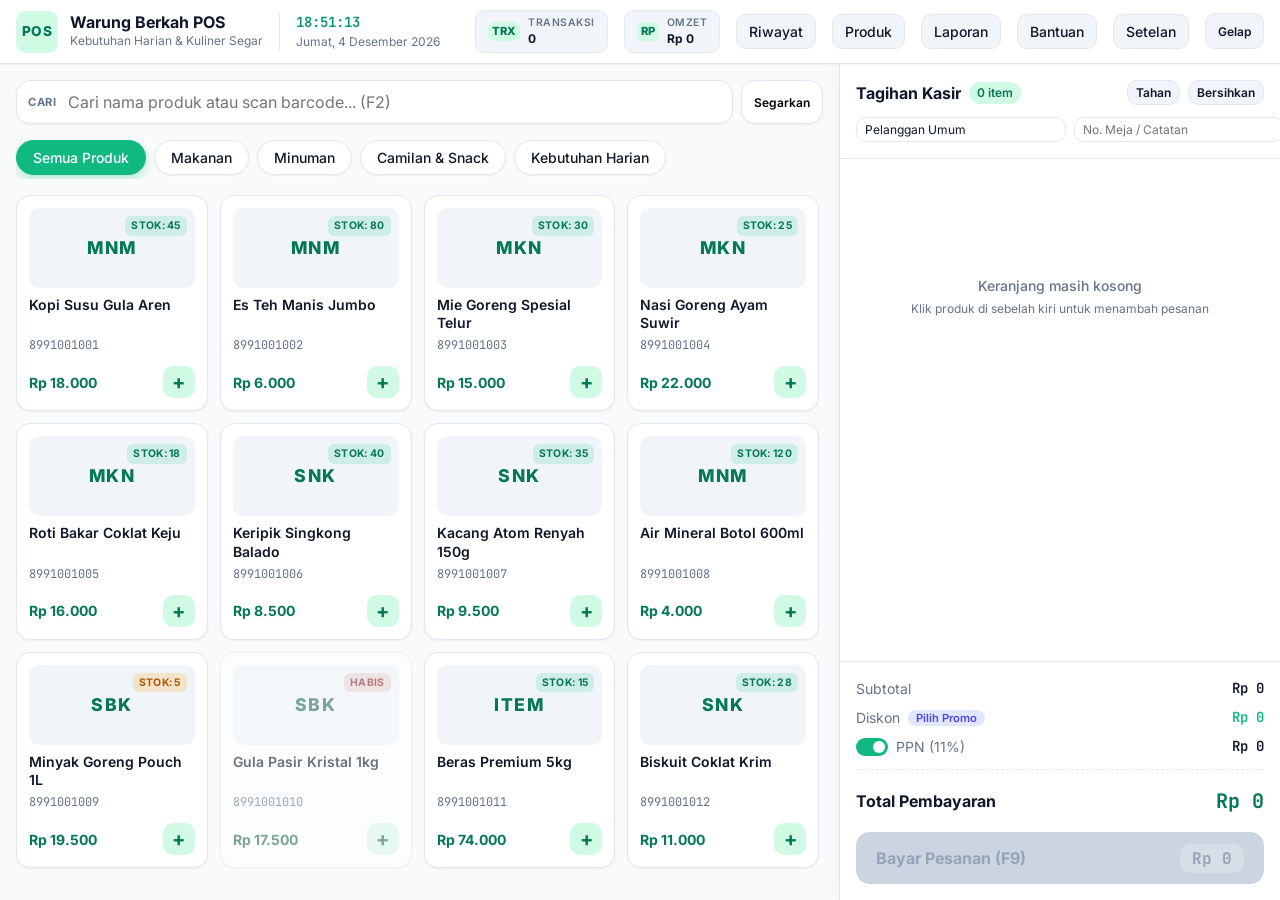
<file: index.html>
<!DOCTYPE html>
<html lang="id">
<head>
  <meta charset="UTF-8">
  <meta name="viewport" content="width=device-width, initial-scale=1.0">
  <title>Kasir Pintar POS - Point of Sale Modern</title>

  <link rel="preconnect" href="https://fonts.googleapis.com">
  <link rel="preconnect" href="https://fonts.gstatic.com" crossorigin>
  <link href="https://fonts.googleapis.com/css2?family=Inter:wght@400;500;600;700&family=JetBrains+Mono:wght@400;500&display=swap" rel="stylesheet">

  <link rel="stylesheet" href="css/variables.css">
  <link rel="stylesheet" href="css/base.css">
  <link rel="stylesheet" href="css/layout.css">
  <link rel="stylesheet" href="css/header.css">
  <link rel="stylesheet" href="css/catalog.css">
  <link rel="stylesheet" href="css/cart.css">
  <link rel="stylesheet" href="css/payment.css">
  <link rel="stylesheet" href="css/receipt.css">
  <link rel="stylesheet" href="css/modal.css">
  <link rel="stylesheet" href="css/history.css">
  <link rel="stylesheet" href="css/inventory.css">
  <link rel="stylesheet" href="css/analytics.css">
  <link rel="stylesheet" href="css/toast.css">
  <link rel="stylesheet" href="css/theme.css">
  <link rel="stylesheet" href="css/print.css" media="print">
</head>
<body>
  <div class="app-wrapper">
    
    <header id="app-header" class="app-header">
      <div class="header-left">
        <div class="store-badge">
          <span class="store-icon">POS</span>
          <div class="store-info">
            <h1 class="store-name" id="header-store-name">Warung Berkah POS</h1>
            <span class="store-tagline" id="header-store-tagline">Kasir Siap Melayani</span>
          </div>
        </div>
        <div class="date-time-widget">
          <span id="live-clock" class="live-clock">00:00:00</span>
          <span id="live-date" class="live-date">Memuat tanggal...</span>
        </div>
      </div>

      <div class="header-right">
        
        <div class="header-stat-chip" title="Total Transaksi Hari Ini">
          <span class="stat-icon">TRX</span>
          <div class="stat-meta">
            <span class="stat-label">Transaksi</span>
            <span id="stat-today-count" class="stat-value">0</span>
          </div>
        </div>
        <div class="header-stat-chip" title="Total Omzet Hari Ini">
          <span class="stat-icon">RP</span>
          <div class="stat-meta">
            <span class="stat-label">Omzet</span>
            <span id="stat-today-revenue" class="stat-value">Rp 0</span>
          </div>
        </div>

        <button id="btn-open-history" class="header-btn" title="Riwayat Transaksi (F8)">
          Riwayat
        </button>
        <button id="btn-open-inventory" class="header-btn" title="Kelola Produk & Stok">
          Produk
        </button>
        <button id="btn-open-analytics" class="header-btn" title="Laporan & Ringkasan">
          Laporan
        </button>
        <button id="btn-open-shortcuts" class="header-btn" title="Daftar Shortcut Keyboard">
          Bantuan
        </button>
        <button id="btn-open-settings" class="header-btn" title="Pengaturan Toko">
          Setelan
        </button>
        <button id="btn-toggle-theme" class="header-btn theme-toggle" title="Ganti Mode Gelap/Terang">
          <span id="theme-icon">Mode</span>
        </button>
      </div>
    </header>

    <main class="main-content">
      
      <section id="catalog-section" class="catalog-section">
        
        <div class="catalog-toolbar">
          <div class="search-box">
            <span class="search-icon">CARI</span>
            <input type="text" id="search-input" placeholder="Cari nama produk atau scan barcode... (F2)" autocomplete="off">
            <button id="btn-clear-search" class="clear-search-btn" title="Hapus pencarian">&times;</button>
          </div>
          <button id="btn-refresh-catalog" class="catalog-action-btn" title="Muat Ulang Katalog">Segarkan</button>
        </div>

        <div class="categories-bar" id="categories-bar"></div>

        <div class="products-grid-container">
          <div class="products-grid" id="products-grid"></div>
        </div>
      </section>

      <section id="cart-section" class="cart-section">
        
        <div class="cart-header">
          <div class="cart-header-top">
            <h2 class="cart-title">
              <span>Tagihan Kasir</span>
              <span id="cart-item-count-badge" class="cart-badge">0 item</span>
            </h2>
            <div class="cart-header-actions">
              <button id="btn-hold-cart" class="cart-tool-btn" title="Tahan / Simpan Nota Sementara (F4)">
                Tahan
              </button>
              <button id="btn-clear-cart" class="cart-tool-btn text-danger" title="Kosongkan Keranjang">
                Bersihkan
              </button>
            </div>
          </div>

          <div class="customer-info-box">
            <input type="text" id="customer-name-input" placeholder="Nama Pelanggan (opsional)" value="Pelanggan Umum">
            <input type="text" id="customer-table-input" placeholder="No. Meja / Catatan">
          </div>
        </div>

        <div class="cart-items-wrapper">
          <div id="cart-items-list" class="cart-items-list"></div>
        </div>

        <div class="cart-footer">
          <div class="calculation-row">
            <span class="calc-label">Subtotal</span>
            <span id="cart-subtotal" class="calc-value">Rp 0</span>
          </div>

          <div class="calculation-row discount-row">
            <div class="discount-label-wrap">
              <span class="calc-label">Diskon</span>
              <button id="btn-edit-discount" class="pill-action-btn">Pilih Promo</button>
            </div>
            <span id="cart-discount" class="calc-value text-success">- Rp 0</span>
          </div>

          <div class="calculation-row">
            <div class="tax-label-wrap">
              <label class="toggle-switch">
                <input type="checkbox" id="tax-toggle" checked>
                <span class="slider"></span>
              </label>
              <span class="calc-label">PPN (11%)</span>
            </div>
            <span id="cart-tax" class="calc-value">Rp 0</span>
          </div>

          <div class="divider-dashed"></div>

          <div class="calculation-row grand-total-row">
            <span class="grand-label">Total Pembayaran</span>
            <span id="cart-grand-total" class="grand-value">Rp 0</span>
          </div>

          <button id="btn-open-payment" class="btn-checkout" disabled>
            <span class="btn-checkout-label">Bayar Pesanan (F9)</span>
            <span id="btn-checkout-total" class="btn-checkout-price">Rp 0</span>
          </button>
        </div>
      </section>
    </main>
  </div>

  <div id="toast-container" class="toast-container" aria-live="polite"></div>

  <div id="modal-container">
    
    <div id="modal-settings" class="pos-modal-backdrop" style="display: none;">
      <div class="pos-modal-window" style="max-width: 500px;">
        <div class="pos-modal-header">
          <h3 class="pos-modal-title">Pengaturan Toko & POS</h3>
          <button class="modal-close-btn" data-close-modal>&times;</button>
        </div>
        <div class="pos-modal-body">
          <form id="form-settings" style="display: flex; flex-direction: column; gap: var(--space-3);">
            <div>
              <label class="cash-label">Nama Toko:</label>
              <input type="text" id="setting-store-name" style="width: 100%;">
            </div>
            <div>
              <label class="cash-label">Alamat Toko:</label>
              <input type="text" id="setting-store-address" style="width: 100%;">
            </div>
            <div>
              <label class="cash-label">Nomor Telepon:</label>
              <input type="text" id="setting-store-phone" style="width: 100%;">
            </div>
            <div>
              <label class="cash-label">Catatan Kaki Struk (Receipt Footer):</label>
              <input type="text" id="setting-store-footer" style="width: 100%;">
            </div>
            <div style="margin-top: var(--space-2); display: flex; gap: var(--space-2);">
              <button type="submit" class="btn-checkout-finish">Simpan Perubahan</button>
              <button type="button" id="btn-backup-json" class="cart-tool-btn">Backup Data</button>
            </div>
          </form>
        </div>
      </div>
    </div>

    <div id="modal-inventory" class="pos-modal-backdrop" style="display: none;">
      <div class="pos-modal-window inventory-modal-window">
        <div class="pos-modal-header">
          <h3 class="pos-modal-title">Kelola Produk & Stok Gudang</h3>
          <button class="modal-close-btn" data-close-modal>&times;</button>
        </div>
        <div class="pos-modal-body">
          
          <form id="form-add-product" class="inventory-form">
            <h4 style="font-size: var(--text-sm); font-weight: 700;">Tambah Produk Baru</h4>
            <div class="form-grid">
              <input type="text" id="inv-name" placeholder="Nama Produk (wajib)" required>
              <select id="inv-category" required>
                <option value="makanan">Makanan</option>
                <option value="minuman">Minuman</option>
                <option value="snack">Snack</option>
                <option value="sembako">Kebutuhan Harian</option>
              </select>
              <input type="number" id="inv-price" placeholder="Harga Jual (Rp)" required min="500">
              <input type="number" id="inv-stock" placeholder="Jumlah Stok Awal" required min="0">
              <input type="text" id="inv-barcode" placeholder="Barcode / SKU">
              <input type="text" id="inv-icon" placeholder="Kode Kategori (cth: MKN)" value="ITEM" maxlength="4">
            </div>
            <button type="submit" class="btn-checkout-finish" style="align-self: flex-start; margin-top: var(--space-2);">
              + Simpan Produk
            </button>
          </form>

          <hr style="margin: var(--space-4) 0; border: none; border-top: 1px solid var(--border-color);">

          <h4 style="font-size: var(--text-sm); font-weight: 700; margin-bottom: var(--space-2);">Daftar Semua Produk</h4>
          <div class="history-table-wrapper">
            <table class="history-table">
              <thead>
                <tr>
                  <th>Ikon</th>
                  <th>Nama Produk</th>
                  <th>Kategori</th>
                  <th>Harga</th>
                  <th>Stok</th>
                  <th>Aksi</th>
                </tr>
              </thead>
              <tbody id="inventory-table-body"></tbody>
            </table>
          </div>
        </div>
      </div>
    </div>

    <div id="modal-analytics" class="pos-modal-backdrop" style="display: none;">
      <div class="pos-modal-window analytics-modal-window">
        <div class="pos-modal-header">
          <h3 class="pos-modal-title">Laporan & Analitik Penjualan</h3>
          <button class="modal-close-btn" data-close-modal>&times;</button>
        </div>
        <div class="pos-modal-body">
          <div class="analytics-metrics-grid">
            <div class="metric-card">
              
              <span class="metric-label">Total Omzet</span>
              <span id="metric-total-revenue" class="metric-value">Rp 0</span>
            </div>
            <div class="metric-card">
              
              <span class="metric-label">Jumlah Transaksi</span>
              <span id="metric-total-orders" class="metric-value">0</span>
            </div>
            <div class="metric-card">
              
              <span class="metric-label">Rata-rata Transaksi</span>
              <span id="metric-avg-order" class="metric-value">Rp 0</span>
            </div>
            <div class="metric-card">
              
              <span class="metric-label">Estimasi Laba Kotor</span>
              <span id="metric-gross-profit" class="metric-value">Rp 0</span>
            </div>
          </div>

          <h4 style="margin: var(--space-4) 0 var(--space-2) 0; font-size: var(--text-sm);">5 Produk Paling Laris</h4>
          <div id="top-selling-products-list" class="top-products-list"></div>
        </div>
      </div>
    </div>

    <div id="modal-history" class="pos-modal-backdrop" style="display: none;">
      <div class="pos-modal-window history-modal-window">
        <div class="pos-modal-header">
          <h3 class="pos-modal-title">Riwayat Transaksi Penjualan</h3>
          <button class="modal-close-btn" data-close-modal>&times;</button>
        </div>
        <div class="pos-modal-body">
          <div class="history-toolbar">
            <input type="text" id="history-search-input" placeholder="Cari ID transaksi atau nama pelanggan...">
            <button id="btn-export-csv" class="cart-tool-btn">Ekspor CSV</button>
          </div>
          <div class="history-table-wrapper">
            <table class="history-table">
              <thead>
                <tr>
                  <th>ID Transaksi</th>
                  <th>Waktu</th>
                  <th>Pelanggan</th>
                  <th>Total</th>
                  <th>Metode</th>
                  <th>Aksi</th>
                </tr>
              </thead>
              <tbody id="history-table-body"></tbody>
            </table>
          </div>
        </div>
      </div>
    </div>

    <div id="modal-receipt" class="pos-modal-backdrop" style="display: none;">
      <div class="pos-modal-window receipt-modal-window">
        <div class="pos-modal-header">
          <h3 class="pos-modal-title">Struk Belanja Pelanggan</h3>
          <button class="modal-close-btn" data-close-modal>&times;</button>
        </div>
        <div class="pos-modal-body">
          <div id="thermal-receipt-paper" class="thermal-receipt-paper"></div>
        </div>
        <div class="pos-modal-footer">
          <button id="btn-download-receipt-txt" class="cart-tool-btn">Unduh Teks</button>
          <button id="btn-print-receipt" class="btn-checkout-finish">Cetak Struk</button>
        </div>
      </div>
    </div>

    <div id="modal-payment" class="pos-modal-backdrop" style="display: none;">
      <div class="pos-modal-window payment-modal-window">
        <div class="pos-modal-header">
          <h3 class="pos-modal-title">Selesaikan Pembayaran</h3>
          <button class="modal-close-btn" data-close-modal>&times;</button>
        </div>
        <div class="pos-modal-body">
          <div class="payment-bill-summary">
            <span class="pay-sum-label">Total Tagihan:</span>
            <span id="pay-sum-total" class="pay-sum-amount">Rp 0</span>
          </div>

          <div class="payment-methods-grid" id="payment-methods-grid"></div>

          <div class="payment-channel-panel" id="payment-channel-panel"></div>
        </div>
        <div class="pos-modal-footer">
          <button class="cart-tool-btn" data-close-modal>Batal</button>
          <button id="btn-submit-payment" class="btn-checkout-finish" disabled>
            Selesaikan & Cetak Struk
          </button>
        </div>
      </div>
    </div>

    <div id="modal-held-orders" class="pos-modal-backdrop" style="display: none;">
      <div class="pos-modal-window">
        <div class="pos-modal-header">
          <h3 class="pos-modal-title">Daftar Pesanan Ditahan</h3>
          <button class="modal-close-btn" data-close-modal>&times;</button>
        </div>
        <div class="pos-modal-body">
          <div id="held-orders-list" class="held-orders-list"></div>
        </div>
      </div>
    </div>

    <div id="modal-discount" class="pos-modal-backdrop" style="display: none;">
      <div class="pos-modal-window" style="max-width: 440px;">
        <div class="pos-modal-header">
          <h3 class="pos-modal-title">Pilih Diskon & Promo</h3>
          <button class="modal-close-btn" data-close-modal>&times;</button>
        </div>
        <div class="pos-modal-body">
          <p style="font-size: var(--text-xs); color: var(--text-muted); margin-bottom: var(--space-3);">
            Pilih persentase diskon cepat atau masukkan kode kupon promo:
          </p>
          <div class="quick-cash-chips" style="margin-bottom: var(--space-4);">
            <button class="quick-chip-btn btn-preset-discount" data-val="0">Tanpa Diskon (0%)</button>
            <button class="quick-chip-btn btn-preset-discount" data-val="5">Diskon 5%</button>
            <button class="quick-chip-btn btn-preset-discount" data-val="10">Diskon 10%</button>
            <button class="quick-chip-btn btn-preset-discount" data-val="20">Diskon 20%</button>
          </div>
          <div style="display: flex; gap: var(--space-2);">
            <input type="text" id="coupon-code-input" placeholder="Kode promo (cth: HEMAT10)" style="flex: 1; text-transform: uppercase;">
            <button id="btn-apply-coupon" class="btn-checkout-finish">Terapkan</button>
          </div>
        </div>
      </div>
    </div>

    <div id="modal-shortcuts" class="pos-modal-backdrop" style="display: none;">
      <div class="pos-modal-window" style="max-width: 520px;">
        <div class="pos-modal-header">
          <h3 class="pos-modal-title">Daftar Tombol Pintas Keyboard</h3>
          <button class="modal-close-btn" data-close-modal>&times;</button>
        </div>
        <div class="pos-modal-body">
          <table class="history-table">
            <thead>
              <tr>
                <th>Tombol</th>
                <th>Fungsi</th>
              </tr>
            </thead>
            <tbody>
              <tr><td><b>F2</b></td><td>Fokus ke kotak pencarian produk / barcode</td></tr>
              <tr><td><b>Enter</b></td><td>Tambah produk yang barcode-nya cocok secara instan</td></tr>
              <tr><td><b>F4</b></td><td>Tahan pesanan saat ini (Hold Bill)</td></tr>
              <tr><td><b>F8</b></td><td>Buka riwayat transaksi penjualan</td></tr>
              <tr><td><b>F9</b></td><td>Buka jendela pembayaran (Checkout)</td></tr>
              <tr><td><b>Esc</b></td><td>Tutup jendela pop-up / modal yang sedang aktif</td></tr>
              <tr><td><b>1 - 4</b></td><td>Ganti metode bayar saat di jendela pembayaran</td></tr>
            </tbody>
          </table>
        </div>
      </div>
    </div>
  </div>

  <script type="module" src="js/app.js"></script>
</body>
</html>
</file>
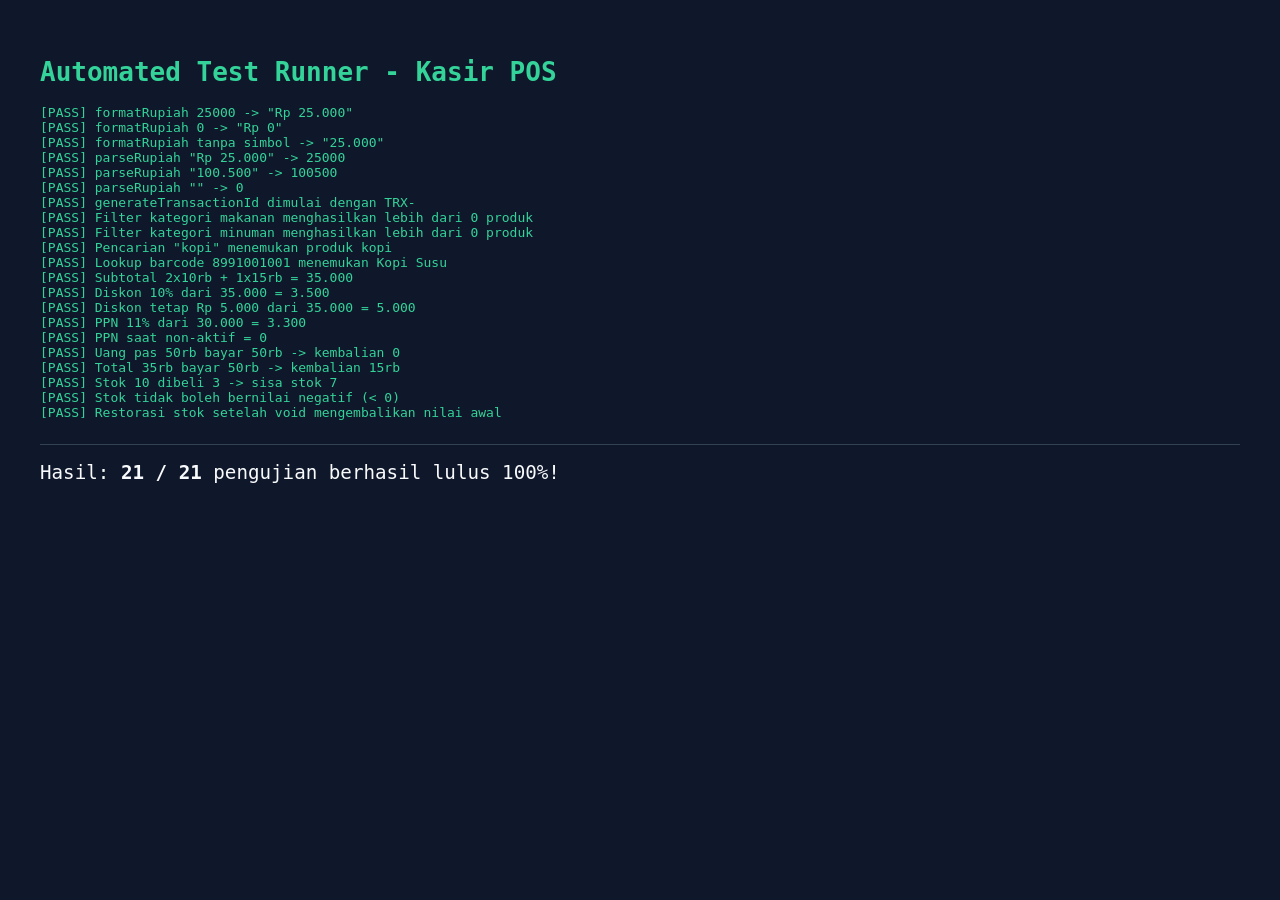
<file: test.html>
<!DOCTYPE html>
<html lang="id">
<head>
  <meta charset="UTF-8">
  <title>POS Test Suite Runner</title>
  <style>
    body { font-family: monospace; padding: 2rem; background: #0f172a; color: #f8fafc; }
    h1 { color: #34d399; }
    .test-pass { color: #34d399; }
    .test-fail { color: #f87171; font-weight: bold; }
    .summary { margin-top: 1.5rem; font-size: 1.2rem; border-top: 1px solid #334155; padding-top: 1rem; }
  </style>
</head>
<body>
  <h1>Automated Test Runner - Kasir POS</h1>
  <div id="results">Menjalankan pengujian otomatis...</div>

  <script type="module">
    import { runCoreTests } from './tests/test-core.js';
    import { runCatalogTests } from './tests/test-catalog.js';
    import { runCartMathTests } from './tests/test-cart-math.js';
    import { runPaymentTests } from './tests/test-payment.js';
    import { runHistoryTests } from './tests/test-history.js';

    const allResults = [
      ...runCoreTests(),
      ...runCatalogTests(),
      ...runCartMathTests(),
      ...runPaymentTests(),
      ...runHistoryTests()
    ];

    const resultsDiv = document.getElementById('results');
    const passedCount = allResults.filter(r => r.passed).length;
    const totalCount = allResults.length;

    resultsDiv.innerHTML = `
      <div>
        ${allResults.map(r => `
          <div class="${r.passed ? 'test-pass' : 'test-fail'}">
            [${r.passed ? 'PASS' : 'FAIL'}] ${r.name}
          </div>
        `).join('')}
      </div>
      <div class="summary">
        Hasil: <b>${passedCount} / ${totalCount}</b> pengujian berhasil lulus 100%!
      </div>
    `;
  </script>
</body>
</html>
</file>
<file: css/variables.css>
:root {
  
  --color-primary: #10b981;
  --color-primary-hover: #059669;
  --color-primary-light: #d1fae5;
  --color-primary-dark: #047857;

  --color-secondary: #6366f1;
  --color-secondary-hover: #4f46e5;
  --color-secondary-light: #e0e7ff;

  --color-success: #10b981;
  --color-warning: #f59e0b;
  --color-danger: #ef4444;
  --color-info: #3b82f6;

  --bg-app: #f8fafc;
  --bg-surface: #ffffff;
  --bg-surface-secondary: #f1f5f9;
  --bg-hover: #e2e8f0;
  --border-color: #e2e8f0;
  --border-color-focus: #10b981;

  --text-main: #0f172a;
  --text-muted: #64748b;
  --text-inverse: #ffffff;
  --text-accent: #059669;

  --font-sans: 'Inter', -apple-system, BlinkMacSystemFont, 'Segoe UI', Roboto, Helvetica, Arial, sans-serif;
  --font-mono: 'JetBrains Mono', 'Fira Code', 'Courier New', monospace;

  --text-xs: 0.75rem;    
  --text-sm: 0.875rem;   
  --text-base: 1rem;     
  --text-lg: 1.125rem;   
  --text-xl: 1.25rem;    
  --text-2xl: 1.5rem;    
  --text-3xl: 1.875rem;  

  --space-1: 0.25rem;  
  --space-2: 0.5rem;   
  --space-3: 0.75rem;  
  --space-4: 1rem;     
  --space-5: 1.25rem;  
  --space-6: 1.5rem;   
  --space-8: 2rem;     

  --radius-sm: 6px;
  --radius-md: 10px;
  --radius-lg: 14px;
  --radius-xl: 20px;
  --radius-full: 9999px;

  --shadow-sm: 0 1px 2px 0 rgb(0 0 0 / 0.05);
  --shadow-md: 0 4px 6px -1px rgb(0 0 0 / 0.08), 0 2px 4px -2px rgb(0 0 0 / 0.06);
  --shadow-lg: 0 10px 15px -3px rgb(0 0 0 / 0.1), 0 4px 6px -4px rgb(0 0 0 / 0.08);
  --shadow-xl: 0 20px 25px -5px rgb(0 0 0 / 0.12), 0 8px 10px -6px rgb(0 0 0 / 0.08);

  --transition-fast: 150ms cubic-bezier(0.4, 0, 0.2, 1);
  --transition-normal: 250ms cubic-bezier(0.4, 0, 0.2, 1);

  --z-header: 50;
  --z-dropdown: 100;
  --z-modal-backdrop: 200;
  --z-modal: 210;
  --z-toast: 300;
}
</file>
<file: css/base.css>
*, *::before, *::after {
  box-sizing: border-box;
  margin: 0;
  padding: 0;
}

html, body {
  height: 100%;
  font-family: var(--font-sans);
  font-size: 16px;
  color: var(--text-main);
  background-color: var(--bg-app);
  line-height: 1.5;
  -webkit-font-smoothing: antialiased;
  -moz-osx-font-smoothing: grayscale;
  overflow: hidden;
}

button {
  font-family: inherit;
  font-size: inherit;
  cursor: pointer;
  border: none;
  background: none;
  transition: all var(--transition-fast);
}

button:focus-visible, input:focus-visible, select:focus-visible {
  outline: 2px solid var(--border-color-focus);
  outline-offset: 2px;
}

input, select, textarea {
  font-family: inherit;
  font-size: var(--text-sm);
  color: inherit;
  background-color: var(--bg-surface);
  border: 1px solid var(--border-color);
  border-radius: var(--radius-md);
  padding: var(--space-2) var(--space-3);
  transition: border-color var(--transition-fast), box-shadow var(--transition-fast);
}

input:focus, select:focus, textarea:focus {
  border-color: var(--border-color-focus);
  box-shadow: 0 0 0 3px rgba(16, 185, 129, 0.15);
}

::-webkit-scrollbar {
  width: 6px;
  height: 6px;
}

::-webkit-scrollbar-track {
  background: transparent;
}

::-webkit-scrollbar-thumb {
  background: var(--border-color);
  border-radius: var(--radius-full);
}

::-webkit-scrollbar-thumb:hover {
  background: var(--text-muted);
}
</file>
<file: css/layout.css>
.app-wrapper {
  display: flex;
  flex-direction: column;
  height: 100vh;
  width: 100vw;
  overflow: hidden;
}

.main-content {
  display: grid;
  grid-template-columns: 1fr 440px;
  flex: 1;
  overflow: hidden;
  height: calc(100vh - 64px);
}

.catalog-section {
  display: flex;
  flex-direction: column;
  background-color: var(--bg-app);
  overflow: hidden;
  border-right: 1px solid var(--border-color);
  padding: var(--space-4);
  gap: var(--space-4);
}

.cart-section {
  display: flex;
  flex-direction: column;
  background-color: var(--bg-surface);
  overflow: hidden;
  box-shadow: -4px 0 15px rgba(0, 0, 0, 0.03);
}

@media (max-width: 992px) {
  .main-content {
    grid-template-columns: 1fr;
    height: auto;
    overflow-y: auto;
  }

  html, body {
    overflow: auto;
  }

  .catalog-section {
    border-right: none;
    border-bottom: 1px solid var(--border-color);
  }

  .cart-section {
    min-height: 500px;
  }
}
</file>
<file: css/header.css>
.app-header {
  height: 64px;
  background-color: var(--bg-surface);
  border-bottom: 1px solid var(--border-color);
  display: flex;
  align-items: center;
  justify-content: space-between;
  padding: 0 var(--space-4);
  z-index: var(--z-header);
  box-shadow: var(--shadow-sm);
}

.header-left, .header-right {
  display: flex;
  align-items: center;
  gap: var(--space-4);
}

.store-badge {
  display: flex;
  align-items: center;
  gap: var(--space-3);
}

.store-icon {
  font-size: 0.85rem;
  font-weight: 800;
  color: var(--color-primary-dark);
  background-color: var(--color-primary-light);
  width: 42px;
  height: 42px;
  display: flex;
  align-items: center;
  justify-content: center;
  border-radius: var(--radius-md);
  letter-spacing: 0.5px;
}

.store-info {
  display: flex;
  flex-direction: column;
}

.store-name {
  font-size: var(--text-base);
  font-weight: 700;
  color: var(--text-main);
  line-height: 1.2;
}

.store-tagline {
  font-size: var(--text-xs);
  color: var(--text-muted);
}

.date-time-widget {
  display: flex;
  flex-direction: column;
  padding-left: var(--space-4);
  border-left: 1px solid var(--border-color);
}

.live-clock {
  font-family: var(--font-mono);
  font-size: var(--text-sm);
  font-weight: 600;
  color: var(--text-accent);
}

.live-date {
  font-size: var(--text-xs);
  color: var(--text-muted);
}

.header-stat-chip {
  display: flex;
  align-items: center;
  gap: var(--space-2);
  background-color: var(--bg-surface-secondary);
  padding: var(--space-1) var(--space-3);
  border-radius: var(--radius-md);
  border: 1px solid var(--border-color);
}

.stat-icon {
  font-size: 0.7rem;
  font-weight: 800;
  color: var(--color-primary-dark);
  background-color: var(--color-primary-light);
  padding: 1px 4px;
  border-radius: var(--radius-sm);
}

.stat-meta {
  display: flex;
  flex-direction: column;
}

.stat-label {
  font-size: 0.65rem;
  text-transform: uppercase;
  color: var(--text-muted);
  font-weight: 600;
  letter-spacing: 0.5px;
}

.stat-value {
  font-size: var(--text-xs);
  font-weight: 700;
  color: var(--text-main);
}

.header-btn {
  display: inline-flex;
  align-items: center;
  gap: var(--space-2);
  padding: var(--space-2) var(--space-3);
  background-color: var(--bg-surface-secondary);
  color: var(--text-main);
  border: 1px solid var(--border-color);
  border-radius: var(--radius-md);
  font-size: var(--text-sm);
  font-weight: 500;
}

.header-btn:hover {
  background-color: var(--bg-hover);
  border-color: var(--color-primary);
}

.theme-toggle {
  height: 36px;
  width: auto;
  padding: 0 var(--space-3);
  font-size: var(--text-xs);
  font-weight: 600;
}
</file>
<file: css/catalog.css>
.catalog-toolbar {
  display: flex;
  gap: var(--space-2);
  align-items: center;
}

.search-box {
  position: relative;
  flex: 1;
  display: flex;
  align-items: center;
}

.search-icon {
  position: absolute;
  left: var(--space-3);
  font-size: 0.7rem;
  font-weight: 700;
  color: var(--text-muted);
  pointer-events: none;
  letter-spacing: 0.5px;
}

#search-input {
  width: 100%;
  padding-left: 3.2rem;
  padding-right: 2.2rem;
  height: 44px;
  font-size: var(--text-base);
  border-radius: var(--radius-lg);
  box-shadow: var(--shadow-sm);
}

.clear-search-btn {
  position: absolute;
  right: var(--space-3);
  color: var(--text-muted);
  font-size: 1.25rem;
  display: none;
}

.clear-search-btn.active {
  display: block;
}

.catalog-action-btn {
  height: 44px;
  width: auto;
  padding: 0 var(--space-3);
  display: flex;
  align-items: center;
  justify-content: center;
  background-color: var(--bg-surface);
  border: 1px solid var(--border-color);
  border-radius: var(--radius-lg);
  font-size: var(--text-xs);
  font-weight: 600;
  box-shadow: var(--shadow-sm);
}

.catalog-action-btn:hover {
  background-color: var(--bg-hover);
}

.categories-bar {
  display: flex;
  gap: var(--space-2);
  overflow-x: auto;
  padding-bottom: var(--space-1);
}

.category-pill {
  display: inline-flex;
  align-items: center;
  gap: var(--space-2);
  padding: var(--space-2) var(--space-4);
  background-color: var(--bg-surface);
  border: 1px solid var(--border-color);
  border-radius: var(--radius-full);
  font-size: var(--text-sm);
  font-weight: 500;
  color: var(--text-main);
  white-space: nowrap;
  box-shadow: var(--shadow-sm);
}

.category-pill:hover {
  background-color: var(--bg-surface-secondary);
  border-color: var(--color-primary);
}

.category-pill.active {
  background-color: var(--color-primary);
  color: var(--text-inverse);
  border-color: var(--color-primary);
  box-shadow: 0 4px 10px rgba(16, 185, 129, 0.3);
}

.products-grid-container {
  flex: 1;
  overflow-y: auto;
  padding-right: var(--space-1);
}

.products-grid {
  display: grid;
  grid-template-columns: repeat(auto-fill, minmax(180px, 1fr));
  gap: var(--space-3);
}

.product-card {
  background-color: var(--bg-surface);
  border: 1px solid var(--border-color);
  border-radius: var(--radius-lg);
  padding: var(--space-3);
  display: flex;
  flex-direction: column;
  gap: var(--space-2);
  cursor: pointer;
  box-shadow: var(--shadow-sm);
  transition: transform var(--transition-fast), box-shadow var(--transition-fast), border-color var(--transition-fast);
  user-select: none;
}

.product-card:hover {
  transform: translateY(-2px);
  box-shadow: var(--shadow-md);
  border-color: var(--color-primary);
}

.product-card:active {
  transform: translateY(0);
}

.product-card.out-of-stock {
  opacity: 0.6;
  cursor: not-allowed;
  filter: grayscale(0.4);
}

.product-icon-wrap {
  position: relative;
  height: 80px;
  background-color: var(--bg-surface-secondary);
  border-radius: var(--radius-md);
  display: flex;
  align-items: center;
  justify-content: center;
}

.product-icon {
  font-size: 1.1rem;
  font-weight: 800;
  color: var(--color-primary-dark);
  letter-spacing: 1.5px;
}

.product-body {
  display: flex;
  flex-direction: column;
  gap: var(--space-1);
}

.product-name {
  font-size: var(--text-sm);
  font-weight: 600;
  color: var(--text-main);
  line-height: 1.3;
  display: -webkit-box;
  -webkit-line-clamp: 2;
  -webkit-box-orient: vertical;
  overflow: hidden;
  min-height: 2.6em;
}

.product-barcode {
  font-family: var(--font-mono);
  font-size: var(--text-xs);
  color: var(--text-muted);
}

.product-footer {
  display: flex;
  align-items: center;
  justify-content: space-between;
  margin-top: var(--space-2);
}

.product-price {
  font-size: var(--text-sm);
  font-weight: 700;
  color: var(--color-primary-dark);
}

.btn-add-product {
  width: 32px;
  height: 32px;
  border-radius: var(--radius-md);
  background-color: var(--color-primary-light);
  color: var(--color-primary-dark);
  font-size: 1.25rem;
  font-weight: 700;
  display: flex;
  align-items: center;
  justify-content: center;
  line-height: 1;
}

.product-card:hover .btn-add-product {
  background-color: var(--color-primary);
  color: var(--text-inverse);
}

.stock-badge {
  position: absolute;
  top: var(--space-2);
  right: var(--space-2);
  font-size: 0.65rem;
  font-weight: 700;
  padding: 2px 6px;
  border-radius: var(--radius-sm);
  text-transform: uppercase;
  letter-spacing: 0.3px;
}

.badge-normal {
  background-color: rgba(16, 185, 129, 0.15);
  color: var(--color-primary-dark);
}

.badge-warning {
  background-color: rgba(245, 158, 11, 0.2);
  color: #b45309;
}

.badge-danger {
  background-color: rgba(239, 68, 68, 0.2);
  color: #b91c1c;
}

.empty-catalog-state {
  grid-column: 1 / -1;
  display: flex;
  flex-direction: column;
  align-items: center;
  justify-content: center;
  padding: var(--space-8) var(--space-4);
  text-align: center;
  background-color: var(--bg-surface);
  border: 2px dashed var(--border-color);
  border-radius: var(--radius-xl);
}

.empty-icon {
  font-size: 3rem;
  margin-bottom: var(--space-2);
}

.empty-title {
  font-size: var(--text-base);
  font-weight: 700;
  color: var(--text-main);
  margin-bottom: var(--space-1);
}

.empty-desc {
  font-size: var(--text-sm);
  color: var(--text-muted);
}
</file>
<file: css/cart.css>
.cart-header {
  padding: var(--space-4);
  border-bottom: 1px solid var(--border-color);
  background-color: var(--bg-surface);
  display: flex;
  flex-direction: column;
  gap: var(--space-3);
}

.cart-header-top {
  display: flex;
  justify-content: space-between;
  align-items: center;
}

.cart-title {
  font-size: var(--text-base);
  font-weight: 700;
  display: flex;
  align-items: center;
  gap: var(--space-2);
}

.cart-badge {
  font-size: var(--text-xs);
  background-color: var(--color-primary-light);
  color: var(--color-primary-dark);
  padding: 2px var(--space-2);
  border-radius: var(--radius-full);
  font-weight: 600;
}

.cart-header-actions {
  display: flex;
  gap: var(--space-2);
}

.cart-tool-btn {
  font-size: var(--text-xs);
  font-weight: 600;
  padding: var(--space-1) var(--space-2);
  border-radius: var(--radius-md);
  border: 1px solid var(--border-color);
  background-color: var(--bg-surface-secondary);
  color: var(--text-main);
}

.cart-tool-btn:hover {
  background-color: var(--bg-hover);
}

.cart-tool-btn.text-danger:hover {
  background-color: #fee2e2;
  border-color: #f87171;
  color: #b91c1c;
}

.customer-info-box {
  display: grid;
  grid-template-columns: 1.4fr 1fr;
  gap: var(--space-2);
}

.customer-info-box input {
  padding: var(--space-1) var(--space-2);
  font-size: var(--text-xs);
}

.cart-items-wrapper {
  flex: 1;
  overflow-y: auto;
  padding: var(--space-3) var(--space-4);
}

.cart-items-list {
  display: flex;
  flex-direction: column;
  gap: var(--space-3);
}

.empty-cart-state {
  display: flex;
  flex-direction: column;
  align-items: center;
  justify-content: center;
  height: 250px;
  text-align: center;
  color: var(--text-muted);
}

.empty-cart-icon {
  font-size: 3rem;
  margin-bottom: var(--space-2);
  opacity: 0.7;
}

.empty-cart-text {
  font-size: var(--text-sm);
  font-weight: 500;
}

.cart-item-row {
  display: flex;
  align-items: center;
  justify-content: space-between;
  padding: var(--space-3);
  background-color: var(--bg-surface-secondary);
  border-radius: var(--radius-md);
  border: 1px solid var(--border-color);
  gap: var(--space-2);
  transition: background-color var(--transition-fast);
}

.cart-item-row:hover {
  background-color: var(--bg-hover);
}

.cart-item-info {
  display: flex;
  align-items: center;
  gap: var(--space-2);
  flex: 1;
  min-width: 0;
}

.cart-item-icon {
  font-size: 0.75rem;
  font-weight: 800;
  color: var(--color-primary-dark);
  background-color: var(--bg-surface);
  width: 38px;
  height: 38px;
  display: flex;
  align-items: center;
  justify-content: center;
  border-radius: var(--radius-md);
  flex-shrink: 0;
}

.cart-item-meta {
  display: flex;
  flex-direction: column;
  min-width: 0;
}

.cart-item-title {
  font-size: var(--text-xs);
  font-weight: 600;
  color: var(--text-main);
  white-space: nowrap;
  overflow: hidden;
  text-overflow: ellipsis;
}

.cart-item-single-price {
  font-size: 0.7rem;
  color: var(--text-muted);
}

.cart-item-actions {
  display: flex;
  align-items: center;
  gap: var(--space-3);
  flex-shrink: 0;
}

.qty-stepper {
  display: flex;
  align-items: center;
  background-color: var(--bg-surface);
  border: 1px solid var(--border-color);
  border-radius: var(--radius-md);
  overflow: hidden;
}

.qty-stepper button {
  width: 26px;
  height: 26px;
  display: flex;
  align-items: center;
  justify-content: center;
  font-weight: 700;
  font-size: var(--text-sm);
  color: var(--text-main);
}

.qty-stepper button:hover {
  background-color: var(--bg-surface-secondary);
}

.qty-display {
  width: 28px;
  text-align: center;
  font-size: var(--text-xs);
  font-weight: 700;
  font-family: var(--font-mono);
}

.cart-item-subtotal {
  font-family: var(--font-mono);
  font-size: var(--text-xs);
  font-weight: 700;
  color: var(--text-main);
  min-width: 75px;
  text-align: right;
}

.btn-remove-item {
  color: var(--text-muted);
  font-size: 1.25rem;
  line-height: 1;
  padding: 0 var(--space-1);
}

.btn-remove-item:hover {
  color: var(--color-danger);
}

.cart-footer {
  padding: var(--space-4);
  border-top: 1px solid var(--border-color);
  background-color: var(--bg-surface);
  display: flex;
  flex-direction: column;
  gap: var(--space-2);
}

.calculation-row {
  display: flex;
  justify-content: space-between;
  align-items: center;
  font-size: var(--text-sm);
}

.calc-label {
  color: var(--text-muted);
}

.calc-value {
  font-family: var(--font-mono);
  font-weight: 600;
  color: var(--text-main);
}

.text-success {
  color: var(--color-success) !important;
}

.discount-label-wrap, .tax-label-wrap {
  display: flex;
  align-items: center;
  gap: var(--space-2);
}

.pill-action-btn {
  font-size: 0.7rem;
  background-color: var(--color-secondary-light);
  color: var(--color-secondary-hover);
  padding: 1px var(--space-2);
  border-radius: var(--radius-full);
  font-weight: 600;
}

.pill-action-btn:hover {
  background-color: #c7d2fe;
}

.toggle-switch {
  position: relative;
  display: inline-block;
  width: 32px;
  height: 18px;
}

.toggle-switch input {
  opacity: 0;
  width: 0;
  height: 0;
}

.slider {
  position: absolute;
  cursor: pointer;
  top: 0; left: 0; right: 0; bottom: 0;
  background-color: #cbd5e1;
  transition: .3s;
  border-radius: 34px;
}

.slider:before {
  position: absolute;
  content: "";
  height: 12px;
  width: 12px;
  left: 3px;
  bottom: 3px;
  background-color: white;
  transition: .3s;
  border-radius: 50%;
}

input:checked + .slider {
  background-color: var(--color-primary);
}

input:checked + .slider:before {
  transform: translateX(14px);
}

.divider-dashed {
  border-top: 1px dashed var(--border-color);
  margin: var(--space-1) 0;
}

.grand-total-row {
  margin-top: var(--space-1);
}

.grand-label {
  font-size: var(--text-base);
  font-weight: 700;
  color: var(--text-main);
}

.grand-value {
  font-family: var(--font-mono);
  font-size: var(--text-xl);
  font-weight: 700;
  color: var(--color-primary-dark);
}

.btn-checkout {
  margin-top: var(--space-2);
  width: 100%;
  height: 52px;
  background-color: var(--color-primary);
  color: var(--text-inverse);
  border-radius: var(--radius-lg);
  display: flex;
  align-items: center;
  justify-content: space-between;
  padding: 0 var(--space-5);
  font-size: var(--text-base);
  font-weight: 700;
  box-shadow: 0 4px 14px rgba(16, 185, 129, 0.4);
  transition: all var(--transition-fast);
}

.btn-checkout:hover:not(:disabled) {
  background-color: var(--color-primary-hover);
  transform: translateY(-1px);
}

.btn-checkout:disabled {
  background-color: #cbd5e1;
  color: #94a3b8;
  cursor: not-allowed;
  box-shadow: none;
}

.btn-checkout-price {
  font-family: var(--font-mono);
  background-color: rgba(255, 255, 255, 0.2);
  padding: 4px var(--space-3);
  border-radius: var(--radius-md);
}
</file>
<file: css/payment.css>
.payment-modal-window {
  max-width: 520px;
}

.payment-bill-summary {
  background-color: var(--color-primary-light);
  border: 1px solid var(--color-primary);
  border-radius: var(--radius-lg);
  padding: var(--space-4);
  display: flex;
  justify-content: space-between;
  align-items: center;
  margin-bottom: var(--space-4);
}

.pay-sum-label {
  font-size: var(--text-sm);
  font-weight: 600;
  color: var(--color-primary-dark);
}

.pay-sum-amount {
  font-family: var(--font-mono);
  font-size: var(--text-2xl);
  font-weight: 800;
  color: var(--color-primary-dark);
}

.payment-methods-grid {
  display: grid;
  grid-template-columns: repeat(4, 1fr);
  gap: var(--space-2);
  margin-bottom: var(--space-4);
}

.pay-method-btn {
  display: flex;
  flex-direction: column;
  align-items: center;
  justify-content: center;
  padding: var(--space-3) var(--space-2);
  background-color: var(--bg-surface-secondary);
  border: 2px solid var(--border-color);
  border-radius: var(--radius-md);
  font-size: var(--text-xs);
  font-weight: 600;
  color: var(--text-main);
  gap: var(--space-1);
}

.pay-method-btn:hover {
  border-color: var(--color-primary);
}

.pay-method-btn.active {
  background-color: var(--bg-surface);
  border-color: var(--color-primary);
  color: var(--color-primary-dark);
  box-shadow: 0 4px 10px rgba(16, 185, 129, 0.2);
}

.pay-method-icon {
  font-size: 0.8rem;
  font-weight: 800;
  color: var(--color-primary-dark);
}

.btn-checkout-finish {
  background-color: var(--color-primary);
  color: var(--text-inverse);
  padding: var(--space-2) var(--space-5);
  border-radius: var(--radius-md);
  font-size: var(--text-sm);
  font-weight: 700;
  box-shadow: var(--shadow-sm);
}

.btn-checkout-finish:hover:not(:disabled) {
  background-color: var(--color-primary-hover);
}

.btn-checkout-finish:disabled {
  background-color: #cbd5e1;
  color: #94a3b8;
  cursor: not-allowed;
}

.cash-input-group {
  margin-bottom: var(--space-3);
}

.cash-label {
  display: block;
  font-size: var(--text-xs);
  font-weight: 600;
  color: var(--text-muted);
  margin-bottom: var(--space-1);
}

.cash-received-input {
  width: 100%;
  font-family: var(--font-mono);
  font-size: var(--text-xl);
  font-weight: 700;
  height: 50px;
  padding: 0 var(--space-4);
}

.quick-cash-chips {
  display: flex;
  flex-wrap: wrap;
  gap: var(--space-2);
  margin-bottom: var(--space-4);
}

.quick-chip-btn {
  background-color: var(--bg-surface-secondary);
  border: 1px solid var(--border-color);
  padding: var(--space-2) var(--space-3);
  border-radius: var(--radius-md);
  font-size: var(--text-xs);
  font-weight: 600;
  color: var(--text-main);
}

.quick-chip-btn:hover {
  background-color: var(--color-primary-light);
  border-color: var(--color-primary);
  color: var(--color-primary-dark);
}

.change-display-box {
  background-color: var(--bg-surface-secondary);
  border-radius: var(--radius-lg);
  padding: var(--space-3) var(--space-4);
  display: flex;
  justify-content: space-between;
  align-items: center;
}

.change-label {
  font-size: var(--text-sm);
  font-weight: 600;
  color: var(--text-muted);
}

.change-amount {
  font-family: var(--font-mono);
  font-size: var(--text-lg);
  font-weight: 700;
  color: var(--color-primary-dark);
}

.qris-panel-wrap {
  display: flex;
  flex-direction: column;
  align-items: center;
  gap: var(--space-3);
  padding: var(--space-3) 0;
}

.qris-qr-box {
  display: flex;
  flex-direction: column;
  align-items: center;
  gap: var(--space-2);
}

.qris-fake-qr {
  width: 180px;
  height: 180px;
  background-color: white;
  border: 2px dashed var(--border-color);
  border-radius: var(--radius-lg);
  display: flex;
  flex-direction: column;
  align-items: center;
  justify-content: center;
  box-shadow: var(--shadow-sm);
}

.qris-scan-hint {
  font-size: var(--text-xs);
  color: var(--text-muted);
  text-align: center;
}

.qris-status-box {
  display: flex;
  gap: var(--space-2);
  align-items: center;
  font-size: var(--text-sm);
  font-weight: 600;
  color: var(--color-primary-dark);
}

.qris-timer {
  font-family: var(--font-mono);
  background-color: var(--color-primary-light);
  padding: 2px var(--space-2);
  border-radius: var(--radius-sm);
}
</file>
<file: css/receipt.css>
.receipt-modal-window {
  max-width: 420px;
}

.thermal-receipt-paper {
  background-color: #ffffff;
  color: #000000;
  font-family: var(--font-mono);
  font-size: 0.8rem;
  line-height: 1.4;
  padding: var(--space-4);
  border: 1px dashed #cbd5e1;
  box-shadow: 0 4px 12px rgba(0, 0, 0, 0.05);
  margin: 0 auto;
  max-width: 320px;
}

.receipt-header {
  text-align: center;
  border-bottom: 1px dashed #000000;
  padding-bottom: var(--space-2);
  margin-bottom: var(--space-2);
}

.receipt-store-title {
  font-size: 1rem;
  font-weight: 700;
  text-transform: uppercase;
}

.receipt-store-address, .receipt-store-phone {
  font-size: 0.7rem;
}

.receipt-meta-grid {
  display: flex;
  flex-direction: column;
  gap: 2px;
  font-size: 0.75rem;
  border-bottom: 1px dashed #000000;
  padding-bottom: var(--space-2);
  margin-bottom: var(--space-2);
}

.receipt-table {
  width: 100%;
  border-collapse: collapse;
  margin-bottom: var(--space-2);
}

.receipt-table td {
  padding: 2px 0;
}

.receipt-item-name {
  font-weight: 600;
}

.receipt-item-sub {
  font-size: 0.7rem;
  color: #333333;
}

.receipt-total-section {
  border-top: 1px dashed #000000;
  padding-top: var(--space-2);
  display: flex;
  flex-direction: column;
  gap: 2px;
}

.receipt-total-row {
  display: flex;
  justify-content: space-between;
}

.receipt-grand-row {
  font-weight: 700;
  font-size: 0.85rem;
  border-top: 1px solid #000000;
  border-bottom: 1px solid #000000;
  padding: 3px 0;
  margin: 3px 0;
}

.receipt-footer {
  text-align: center;
  margin-top: var(--space-3);
  font-size: 0.7rem;
  border-top: 1px dashed #000000;
  padding-top: var(--space-2);
}
</file>
<file: css/modal.css>
.pos-modal-backdrop {
  position: fixed;
  top: 0;
  left: 0;
  width: 100vw;
  height: 100vh;
  background-color: rgba(15, 23, 42, 0.6);
  backdrop-filter: blur(4px);
  z-index: var(--z-modal-backdrop);
  display: flex;
  align-items: center;
  justify-content: center;
  padding: var(--space-4);
  animation: fadeIn 200ms ease;
}

.pos-modal-window {
  background-color: var(--bg-surface);
  border-radius: var(--radius-xl);
  box-shadow: var(--shadow-xl);
  width: 100%;
  max-width: 580px;
  max-height: 90vh;
  display: flex;
  flex-direction: column;
  overflow: hidden;
  border: 1px solid var(--border-color);
  animation: slideUp 250ms cubic-bezier(0.16, 1, 0.3, 1);
}

.pos-modal-header {
  padding: var(--space-4) var(--space-5);
  border-bottom: 1px solid var(--border-color);
  display: flex;
  align-items: center;
  justify-content: space-between;
}

.pos-modal-title {
  font-size: var(--text-lg);
  font-weight: 700;
  color: var(--text-main);
  display: flex;
  align-items: center;
  gap: var(--space-2);
}

.modal-close-btn {
  font-size: 1.5rem;
  color: var(--text-muted);
  line-height: 1;
  padding: var(--space-1);
}

.modal-close-btn:hover {
  color: var(--text-main);
}

.pos-modal-body {
  padding: var(--space-5);
  overflow-y: auto;
  flex: 1;
}

.pos-modal-footer {
  padding: var(--space-4) var(--space-5);
  border-top: 1px solid var(--border-color);
  background-color: var(--bg-surface-secondary);
  display: flex;
  justify-content: flex-end;
  gap: var(--space-2);
}

@keyframes fadeIn {
  from { opacity: 0; }
  to { opacity: 1; }
}

@keyframes slideUp {
  from { transform: translateY(20px) scale(0.98); opacity: 0; }
  to { transform: translateY(0) scale(1); opacity: 1; }
}

.held-order-card {
  display: flex;
  align-items: center;
  justify-content: space-between;
  padding: var(--space-3) var(--space-4);
  background-color: var(--bg-surface-secondary);
  border: 1px solid var(--border-color);
  border-radius: var(--radius-lg);
  margin-bottom: var(--space-3);
}

.held-meta-title {
  font-weight: 700;
  font-size: var(--text-sm);
  color: var(--text-main);
}

.held-meta-subtitle {
  font-size: var(--text-xs);
  color: var(--text-muted);
}

.held-actions {
  display: flex;
  gap: var(--space-2);
}
</file>
<file: css/history.css>
.history-modal-window {
  max-width: 800px;
}

.history-toolbar {
  display: flex;
  justify-content: space-between;
  gap: var(--space-3);
  margin-bottom: var(--space-4);
}

#history-search-input {
  flex: 1;
  height: 40px;
}

.history-table-wrapper {
  overflow-x: auto;
  border: 1px solid var(--border-color);
  border-radius: var(--radius-md);
}

.history-table {
  width: 100%;
  border-collapse: collapse;
  font-size: var(--text-xs);
  text-align: left;
}

.history-table th {
  background-color: var(--bg-surface-secondary);
  padding: var(--space-3);
  font-weight: 700;
  color: var(--text-muted);
  border-bottom: 1px solid var(--border-color);
}

.history-table td {
  padding: var(--space-3);
  border-bottom: 1px solid var(--border-color);
}

.history-table tr:hover {
  background-color: var(--bg-surface-secondary);
}

.trx-id-mono {
  font-family: var(--font-mono);
  font-weight: 600;
  color: var(--color-primary-dark);
}

.pay-badge {
  padding: 2px var(--space-2);
  border-radius: var(--radius-sm);
  font-weight: 700;
  text-transform: uppercase;
  font-size: 0.65rem;
}

.pay-badge-cash {
  background-color: #d1fae5;
  color: #065f46;
}

.pay-badge-qris {
  background-color: #e0e7ff;
  color: #3730a3;
}
</file>
<file: css/inventory.css>
.inventory-modal-window {
  max-width: 780px;
}

.inventory-form {
  display: flex;
  flex-direction: column;
  gap: var(--space-3);
  background-color: var(--bg-surface-secondary);
  padding: var(--space-4);
  border-radius: var(--radius-lg);
  border: 1px solid var(--border-color);
}

.form-grid {
  display: grid;
  grid-template-columns: repeat(3, 1fr);
  gap: var(--space-3);
}

.stock-input-mini {
  width: 60px;
  font-family: var(--font-mono);
  font-size: var(--text-xs);
  text-align: center;
  padding: 2px 4px;
}
</file>
<file: css/analytics.css>
.analytics-modal-window {
  max-width: 650px;
}

.analytics-metrics-grid {
  display: grid;
  grid-template-columns: repeat(2, 1fr);
  gap: var(--space-3);
}

.metric-card {
  background-color: var(--bg-surface-secondary);
  border: 1px solid var(--border-color);
  border-radius: var(--radius-lg);
  padding: var(--space-4);
  display: flex;
  flex-direction: column;
  gap: var(--space-1);
}

.metric-icon {
  font-size: 1.5rem;
}

.metric-label {
  font-size: var(--text-xs);
  color: var(--text-muted);
  font-weight: 600;
  text-transform: uppercase;
}

.metric-value {
  font-family: var(--font-mono);
  font-size: var(--text-xl);
  font-weight: 700;
  color: var(--text-main);
}

.top-products-list {
  display: flex;
  flex-direction: column;
  gap: var(--space-2);
}

.top-product-item {
  display: flex;
  justify-content: space-between;
  align-items: center;
  padding: var(--space-2) var(--space-3);
  background-color: var(--bg-surface-secondary);
  border-radius: var(--radius-md);
  font-size: var(--text-sm);
}

.top-product-rank {
  font-weight: 700;
  width: 24px;
}
</file>
<file: css/toast.css>
.toast-container {
  position: fixed;
  top: var(--space-5);
  right: var(--space-5);
  z-index: var(--z-toast);
  display: flex;
  flex-direction: column;
  gap: var(--space-2);
  pointer-events: none;
  max-width: 360px;
}

.toast-item {
  pointer-events: auto;
  display: flex;
  align-items: center;
  gap: var(--space-3);
  padding: var(--space-3) var(--space-4);
  background-color: var(--bg-surface);
  color: var(--text-main);
  border-radius: var(--radius-md);
  box-shadow: var(--shadow-lg);
  border-left: 4px solid var(--color-primary);
  opacity: 0;
  transform: translateX(50px);
  transition: all var(--transition-normal);
  font-size: var(--text-sm);
  font-weight: 500;
}

.toast-item.toast-show {
  opacity: 1;
  transform: translateX(0);
}

.toast-item.toast-hide {
  opacity: 0;
  transform: translateY(-20px);
}

.toast-item.toast-success {
  border-left-color: var(--color-success);
}

.toast-item.toast-danger {
  border-left-color: var(--color-danger);
}

.toast-item.toast-warning {
  border-left-color: var(--color-warning);
}

.toast-item.toast-info {
  border-left-color: var(--color-info);
}

.toast-icon {
  font-size: 1.1rem;
  flex-shrink: 0;
}

.toast-message {
  flex: 1;
}

.toast-close {
  background: none;
  border: none;
  color: var(--text-muted);
  font-size: 1.25rem;
  cursor: pointer;
  line-height: 1;
  padding: 0 var(--space-1);
}

.toast-close:hover {
  color: var(--text-main);
}
</file>
<file: css/theme.css>
html.dark-theme {
  --bg-app: #0f172a;
  --bg-surface: #1e293b;
  --bg-surface-secondary: #334155;
  --bg-hover: #475569;
  --border-color: #334155;

  --text-main: #f8fafc;
  --text-muted: #94a3b8;
  --text-accent: #34d399;

  --shadow-sm: 0 1px 2px 0 rgb(0 0 0 / 0.3);
  --shadow-md: 0 4px 6px -1px rgb(0 0 0 / 0.4);
  --shadow-lg: 0 10px 15px -3px rgb(0 0 0 / 0.5);
  --shadow-xl: 0 20px 25px -5px rgb(0 0 0 / 0.6);
}

html.dark-theme input,
html.dark-theme select,
html.dark-theme textarea {
  background-color: var(--bg-surface-secondary);
  border-color: var(--border-color);
  color: var(--text-main);
}

html.dark-theme .header-btn {
  background-color: var(--bg-surface-secondary);
  color: var(--text-main);
}
</file>
<file: css/print.css>
@media print {
  
  body * {
    visibility: hidden;
  }

  #modal-receipt,
  #modal-receipt * {
    visibility: visible;
  }

  #modal-receipt {
    position: absolute;
    left: 0;
    top: 0;
    width: 100%;
    height: auto;
    background: none !important;
    display: block !important;
    padding: 0 !important;
  }

  .pos-modal-window {
    border: none !important;
    box-shadow: none !important;
    max-width: 100% !important;
  }

  .pos-modal-header,
  .pos-modal-footer {
    display: none !important;
  }

  .pos-modal-body {
    padding: 0 !important;
  }

  .thermal-receipt-paper {
    border: none !important;
    box-shadow: none !important;
    padding: 0 !important;
    margin: 0 !important;
    width: 100% !important;
  }

  @page {
    margin: 0;
    size: auto;
  }
}
</file>
